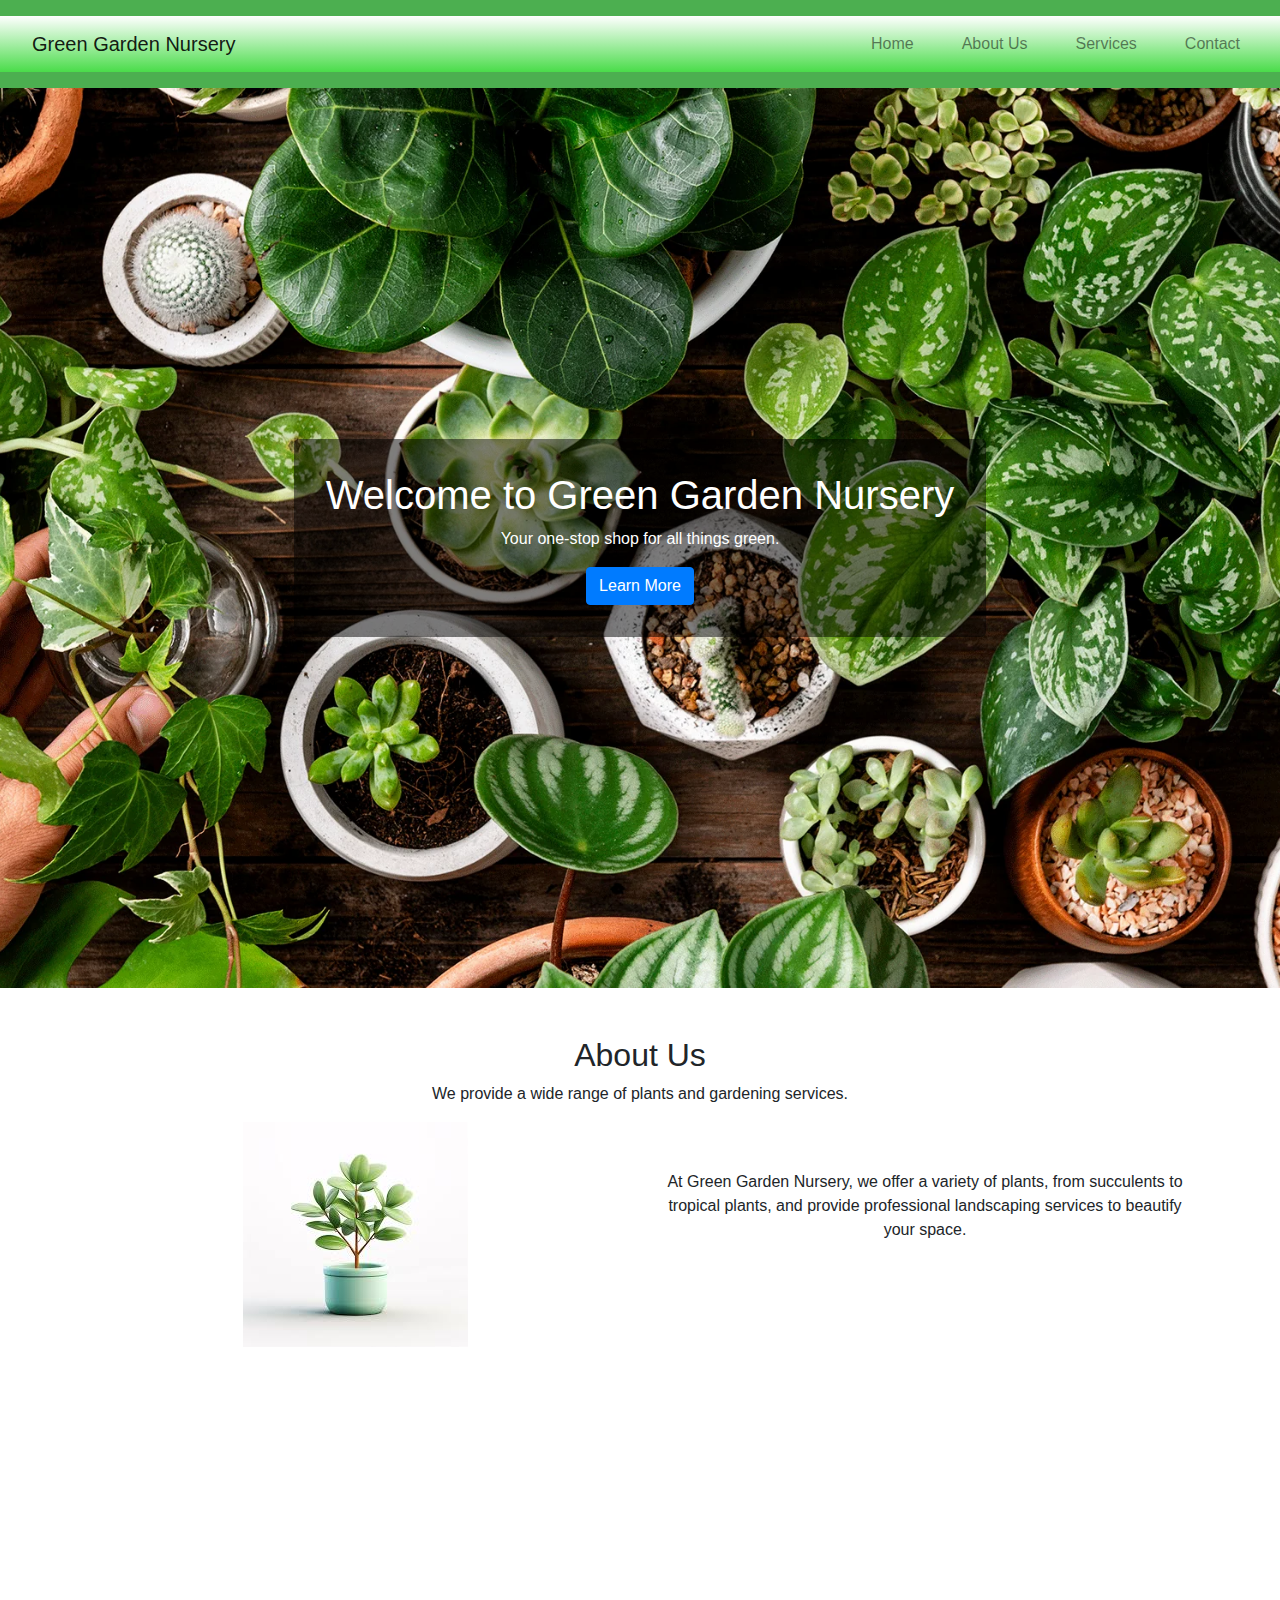
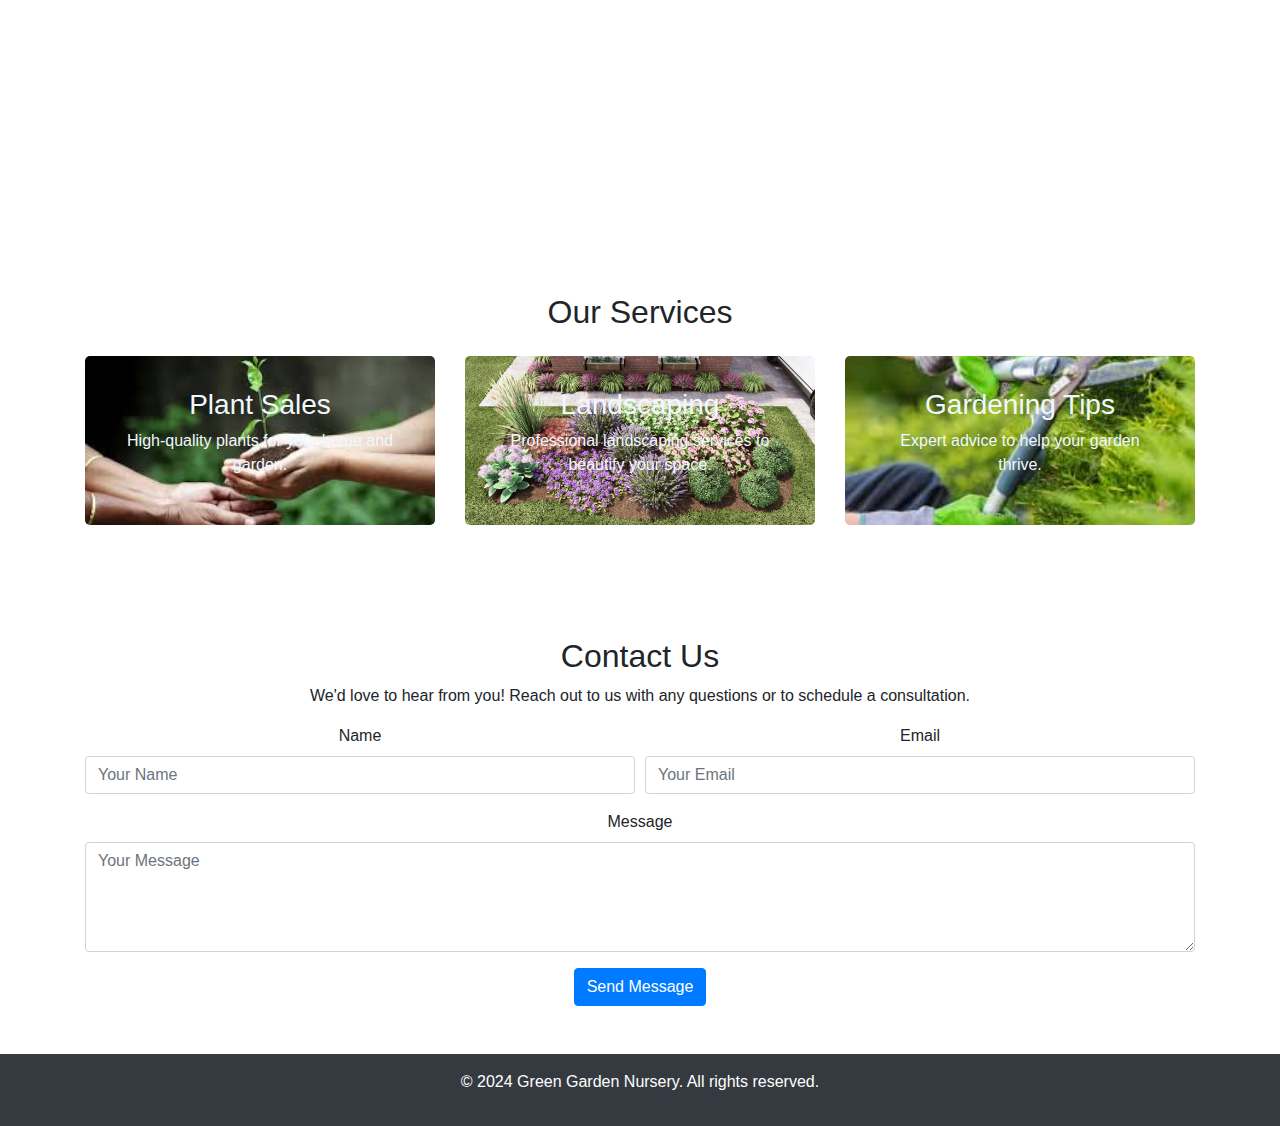
<file: Task_1_Landing_page/index.html>
<!DOCTYPE html>
<html lang="en">
<head>
    <meta charset="UTF-8">
    <meta name="viewport" content="width=device-width, initial-scale=1.0">
    <title>Green Garden  Nursery</title>
    <link href="https://stackpath.bootstrapcdn.com/bootstrap/4.5.2/css/bootstrap.min.css" rel="stylesheet">
    <link rel="stylesheet" href="styles.css">
</head>
<body>
    <header>
        <nav class="navbar navbar-expand-lg navbar-light bg-light">
            <a class="navbar-brand" href="#">Green Garden Nursery</a>
            <button class="navbar-toggler" type="button" data-toggle="collapse" data-target="#navbarNav" aria-controls="navbarNav" aria-expanded="false" aria-label="Toggle navigation">
                <span class="navbar-toggler-icon"></span>
            </button>
            <div class="collapse navbar-collapse" id="navbarNav">
                <ul class="navbar-nav ml-auto">
                    <li class="nav-item">
                        <a class="nav-link" href="#home">Home</a>
                    </li>
                    <li class="nav-item">
                        <a class="nav-link" href="#about">About Us</a>
                    </li>
                    <li class="nav-item">
                        <a class="nav-link" href="#services">Services</a>
                    </li>
                    <li class="nav-item">
                        <a class="nav-link" href="#contact">Contact</a>
                    </li>
                </ul>
            </div>
        </nav>
    </header>

    <section id="home" class="hero">
        <div class="hero-content">
            <h1>Welcome to Green Garden  Nursery</h1>
            <p>Your one-stop shop for all things green.</p>
            <a href="#about" class="btn btn-primary">Learn More</a>
        </div>
    </section>

    <section id="about" class="about py-5">
        <div class="container">
            <h2>About Us</h2>
            <p>We provide a wide range of plants and gardening services.</p>
            <div class="row" id="about">
                <div class="col-md-6">
                    <img src="about2.jpg" class="img-fluid" alt="About Us">
                </div>
                <div class="col-md-6">
                    <br><br>
                    <p>At Green Garden  Nursery, we offer a variety of plants, from succulents to tropical plants, and provide professional landscaping services to beautify your space.</p>
                </div>
            </div>
        </div>
    </section>

    <div class="parallax">
        
        <div class="parallax-text">Green Your World</div>

    </div>

    <section id="services" class="services py-5">
        <div class="container">
            <h2>Our Services</h2>
            <div class="row">
               
                <div class="col-md-4">
                    <div class="service-box" id="one">
                    
                        <h3>Plant Sales</h3>
                        <p>High-quality plants for your home and garden.</p>
                    </div>
                   
                </div>
                <div class="col-md-4">
                    <div class="service-box" id="two">
                    
                        <h3>Landscaping</h3>
                        <p>Professional landscaping services to beautify your space.</p>
                    </div>
                   
                </div>
                <div class="col-md-4">
                    <div class="service-box" id="three">
                    
                        <h3>Gardening Tips</h3>
                        <p>Expert advice to help your garden thrive.</p>
                    </div>
                  
                </div>
            </div>
            </div>
        </div>
    </section>

    <section id="contact" class="contact py-5">
        <div class="container">
            <h2>Contact Us</h2>
            <p>We'd love to hear from you! Reach out to us with any questions or to schedule a consultation.</p>
            <form>
                <div class="form-row">
                    <div class="form-group col-md-6">
                        <label for="name">Name</label>
                        <input type="text" class="form-control" id="name" placeholder="Your Name">
                    </div>
                    <div class="form-group col-md-6">
                        <label for="email">Email</label>
                        <input type="email" class="form-control" id="email" placeholder="Your Email">
                    </div>
                </div>
                <div class="form-group">
                    <label for="message">Message</label>
                    <textarea class="form-control" id="message" rows="4" placeholder="Your Message"></textarea>
                </div>
                <button type="submit" class="btn btn-primary">Send Message</button>
            </form>
        </div>
    </section>

    <footer class="footer py-3 bg-dark text-white text-center">
        <p>© 2024 Green Garden  Nursery. All rights reserved.</p>
    </footer>

    <script src="https://code.jquery.com/jquery-3.5.1.slim.min.js"></script>
    <script src="https://cdn.jsdelivr.net/npm/@popperjs/core@2.9.2/dist/umd/popper.min.js"></script>
    <script src="https://stackpath.bootstrapcdn.com/bootstrap/4.5.2/js/bootstrap.min.js"></script>
    
    
</body>
</html>
</file>
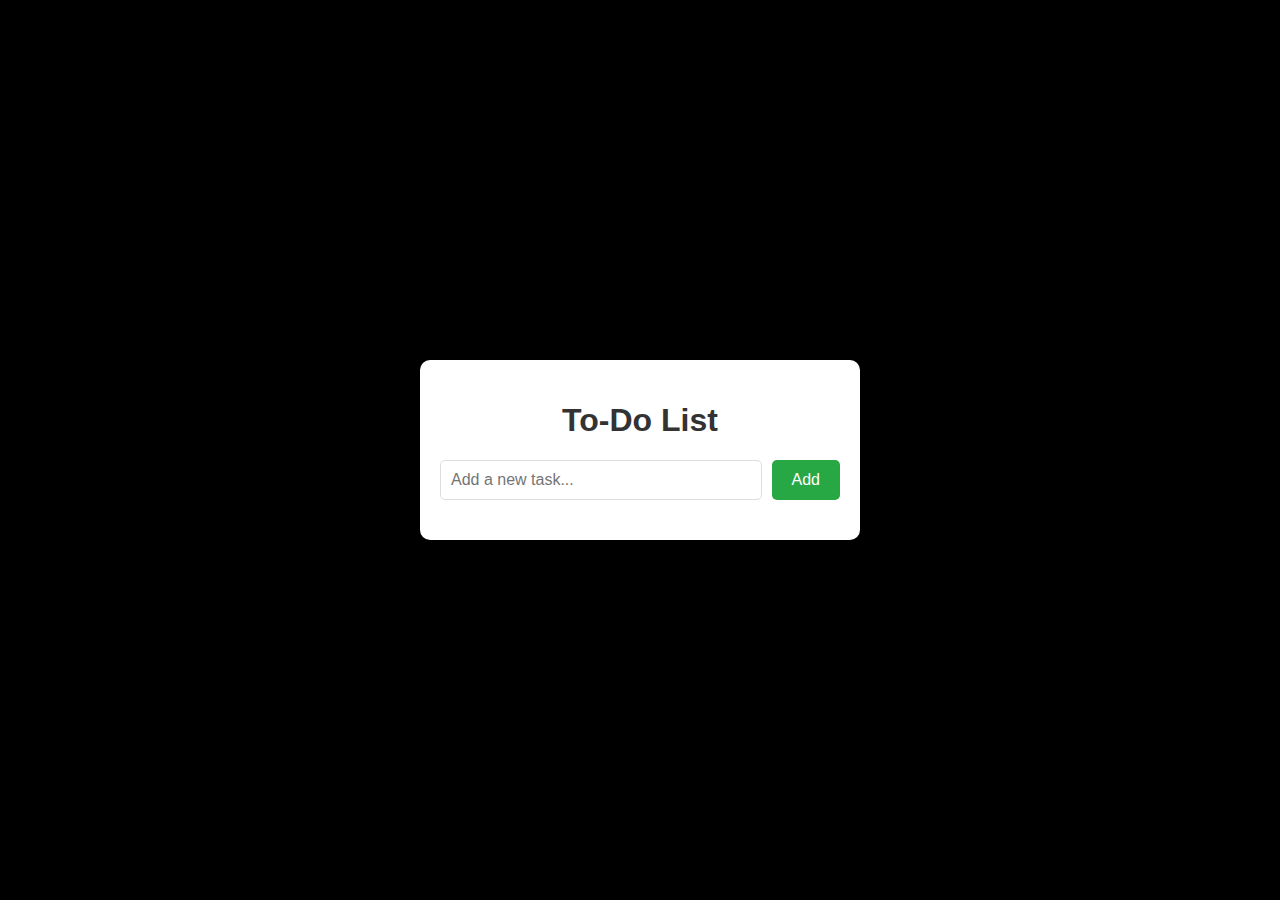
<file: Task_2_To_Do_List/index.html>
<!DOCTYPE html>
<html lang="en">
<head>
    <meta charset="UTF-8">
    <meta name="viewport" content="width=device-width, initial-scale=1.0">
    <title>To-Do List</title>
    <link rel="stylesheet" href="styles.css">
</head>
<body>
    <div class="container">
        <h1>To-Do List</h1>
        <div class="input-container">
            <input type="text" id="new-task" placeholder="Add a new task...">
            <button onclick="addTask()">Add</button>
        </div>
        <ul id="task-list"></ul>
    </div>
    <script src="scripts.js"></script>
</body>
</html>
</file>
<file: Task_1_Landing_page/styles.css>
body {
    font-family: 'Arial', sans-serif;
    margin: 0;
    padding: 0;
    box-sizing: border-box;
}

header {
    background: #4CAF50;
    color: white;
    padding: 1rem 0;
    text-align: center;
}

nav a {
    
    color: white;
    margin: 0 1rem;
    text-decoration: none;
}

.hero {
    background-image: url(photo);
    background-repeat: no-repeat;
    background-position: center;
    background-size: cover;
    height: 100vh;
    color: white;
    display: flex;
    justify-content: center;
    align-items: center;
    text-align: center;
    position: relative;
}

.hero-content {
    background: rgba(0, 0, 0, 0.5);
    padding: 2rem;
    border-radius: 5px;
}

.about, .services, .contact {
    text-align: center;
}

.parallax {
    background: url(photo2) no-repeat center center/cover;
    height: 50vh;
    position: relative;
    background-attachment: fixed;
}

.parallax-text {
    color: white;
    position: absolute;
    top: 50%;
    left: 50%;
    transform: translate(-50%, -50%);
    font-size: 2rem;
   
    
}
.service-box {
    color: aliceblue;
    padding: 2rem;
    margin: 1rem 0;
    border-radius: 5px;
    transition: transform 0.3s, color 0.3s;
    background-repeat: no-repeat;
    background-position: center;
    background-size: cover;
}

.service-box:hover {
    transform: scale(1.05); 
    color: #000000;
}
#one{
    background-image: url(s1.jpg);

}
#two{
    background-image: url(landscape);
}
#three{
    background-image: url(gt.jpg);
}

.footer {
    background: #333;
    color: white;
    padding: 1rem 0;
    text-align: center;
}
.navbar{
    background: linear-gradient(white, rgb(74, 220, 74));
}
</file>
<file: Task_2_To_Do_List/styles.css>
body {
    font-family: 'Arial', sans-serif;
    background-color: #000000;
    display: flex;
    justify-content: center;
    align-items: center;
    height: 100vh;
    margin: 0;
}

.container {
    background: #ffffff;
    padding: 20px;
    border-radius: 10px;
    box-shadow: 0 0 20px rgba(0, 0, 0, 0.1);
    width: 400px;
}

h1 {
    text-align: center;
    color: #333333;
}

.input-container {
    display: flex;
    justify-content: space-between;
    margin-bottom: 20px;
}

#new-task {
    flex: 1;
    padding: 10px;
    font-size: 16px;
    border: 1px solid #dddddd;
    border-radius: 5px;
    margin-right: 10px;
}

button {
    padding: 10px 20px;
    font-size: 16px;
    border: none;
    border-radius: 5px;
    background-color: #28a745;
    color: #ffffff;
    cursor: pointer;
    transition: background-color 0.3s ease;
    transition: 1s;
}

button:hover {
    background-color: #218838;
    transform: scale(0.9);
}

ul {
    list-style: none;
    padding: 0;
    margin: 0;
}

li {
    padding: 10px;
    background: #f9f9f9;
    border: 1px solid #dddddd;
    border-radius: 5px;
    margin-bottom: 10px;
    display: flex;
    justify-content: space-between;
    align-items: center;
    transition: background-color 0.3s ease;
}

li:hover {
    background-color: #f1f1f1;
}

.completed {
    text-decoration: line-through;
    color: #999999;
}

.buttons {
    display: flex;
    gap: 10px;
}

.buttons button {
    padding: 5px 10px;
    font-size: 14px;
    border: none;
    border-radius: 5px;
    cursor: pointer;
    transition: background-color 0.3s ease;
}

.buttons .edit {
    background-color: #007bff;
    color: #ffffff;
}

.buttons .edit:hover {
    background-color: #0056b3;
}

.buttons .delete {
    background-color: #dc3545;
    color: #ffffff;
}

.buttons .delete:hover {
    background-color: #c82333;
}
</file>
